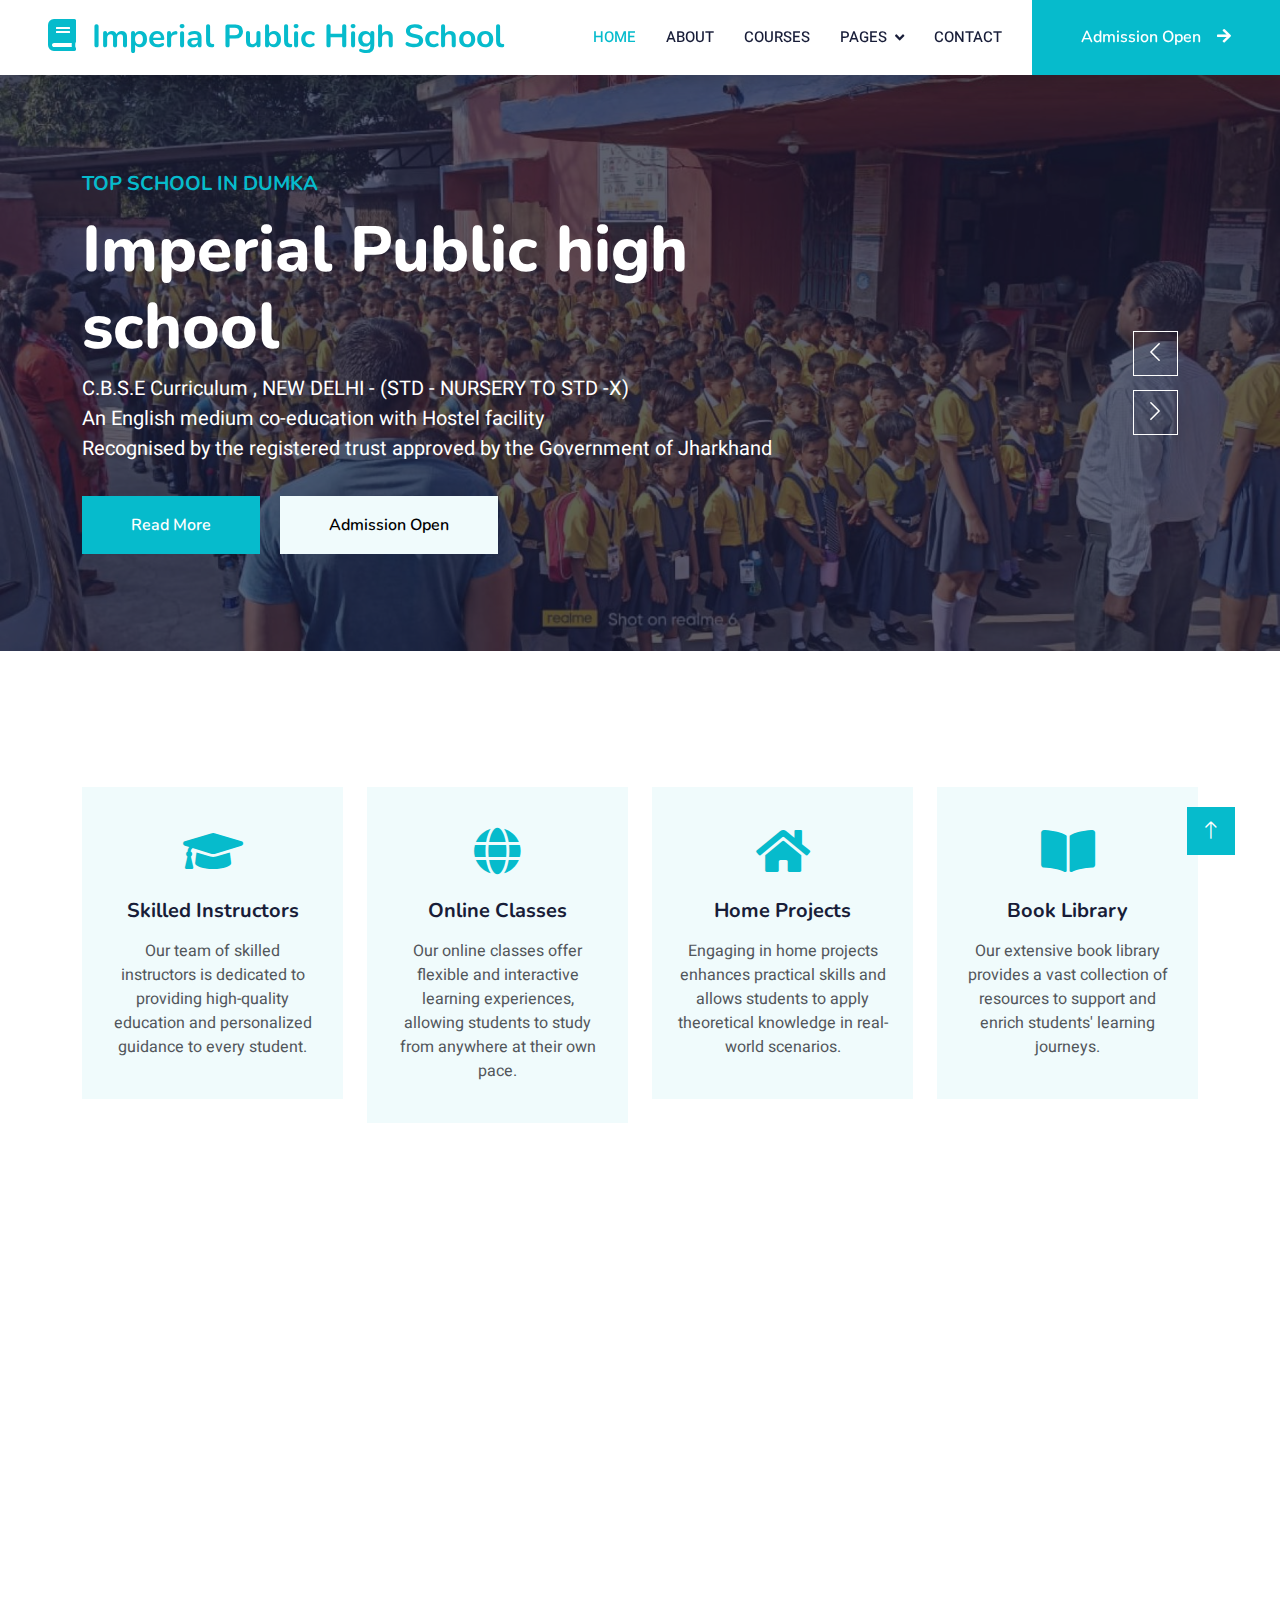
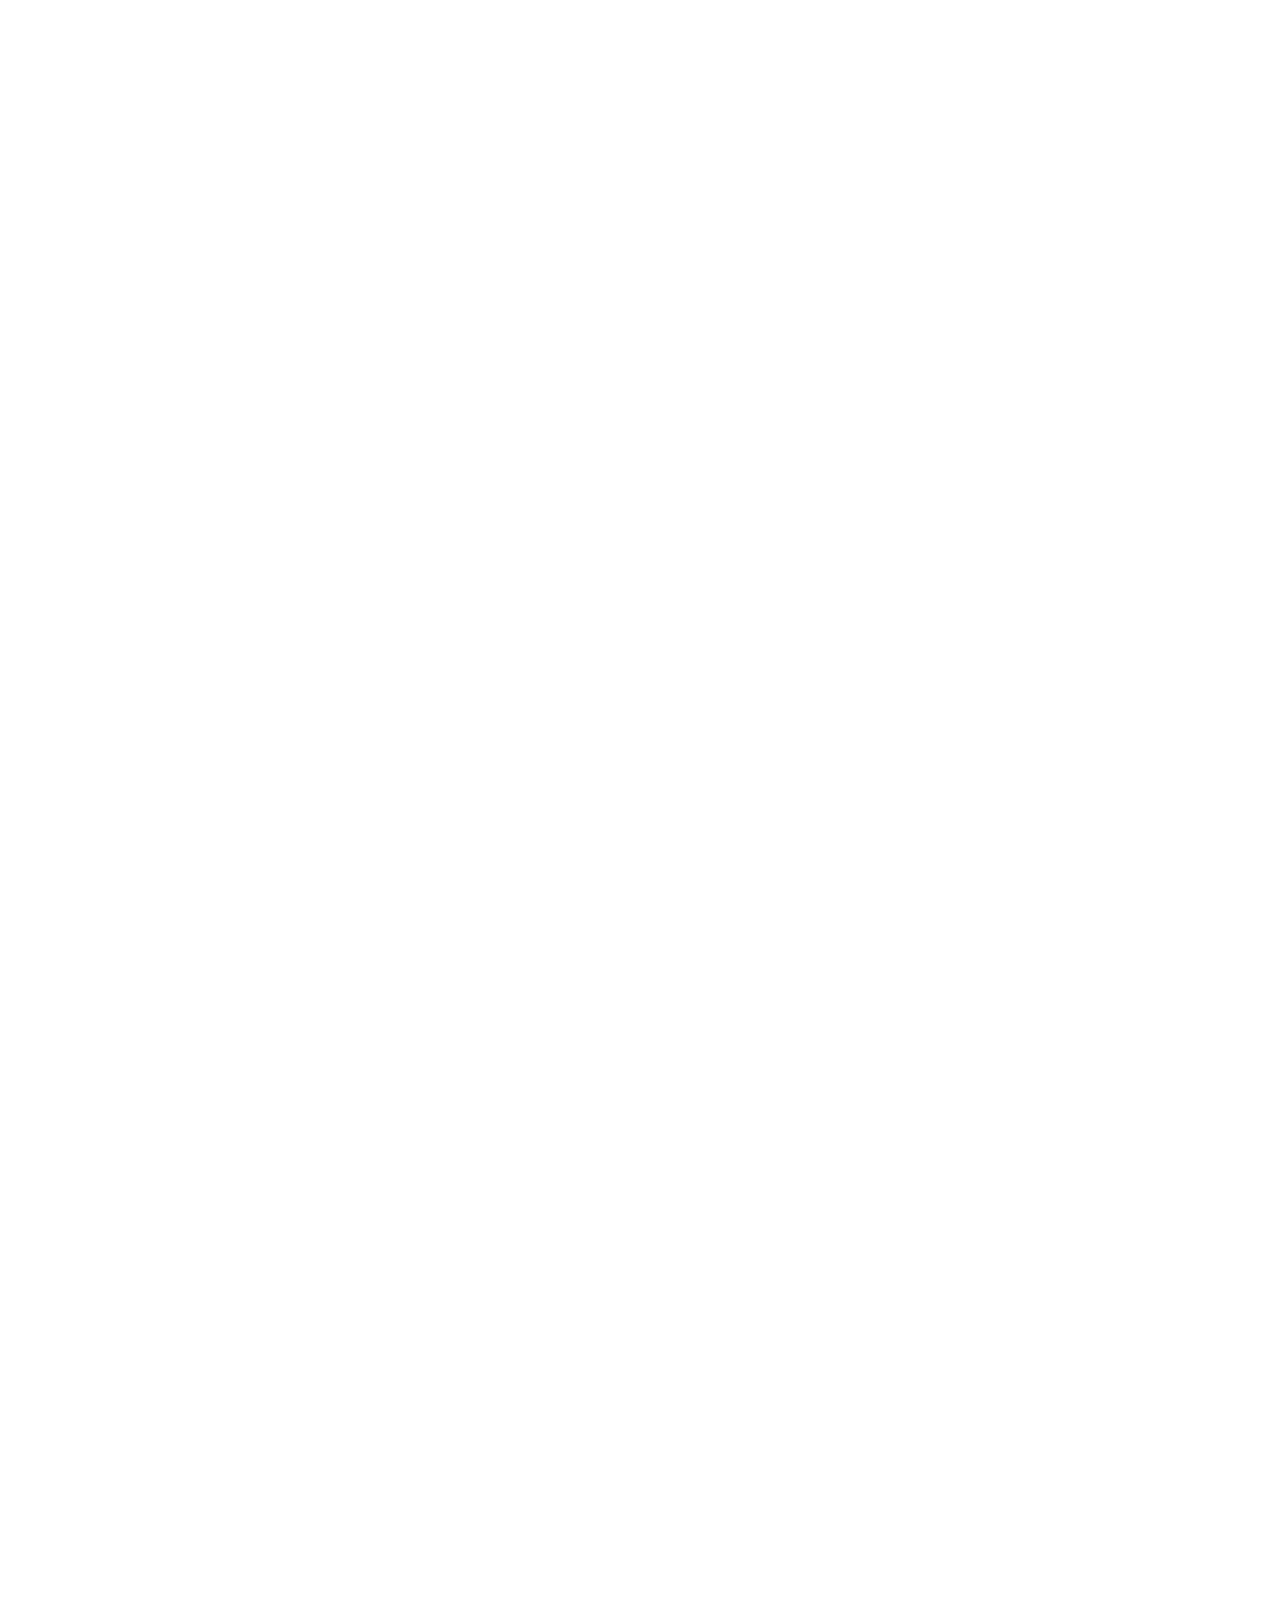
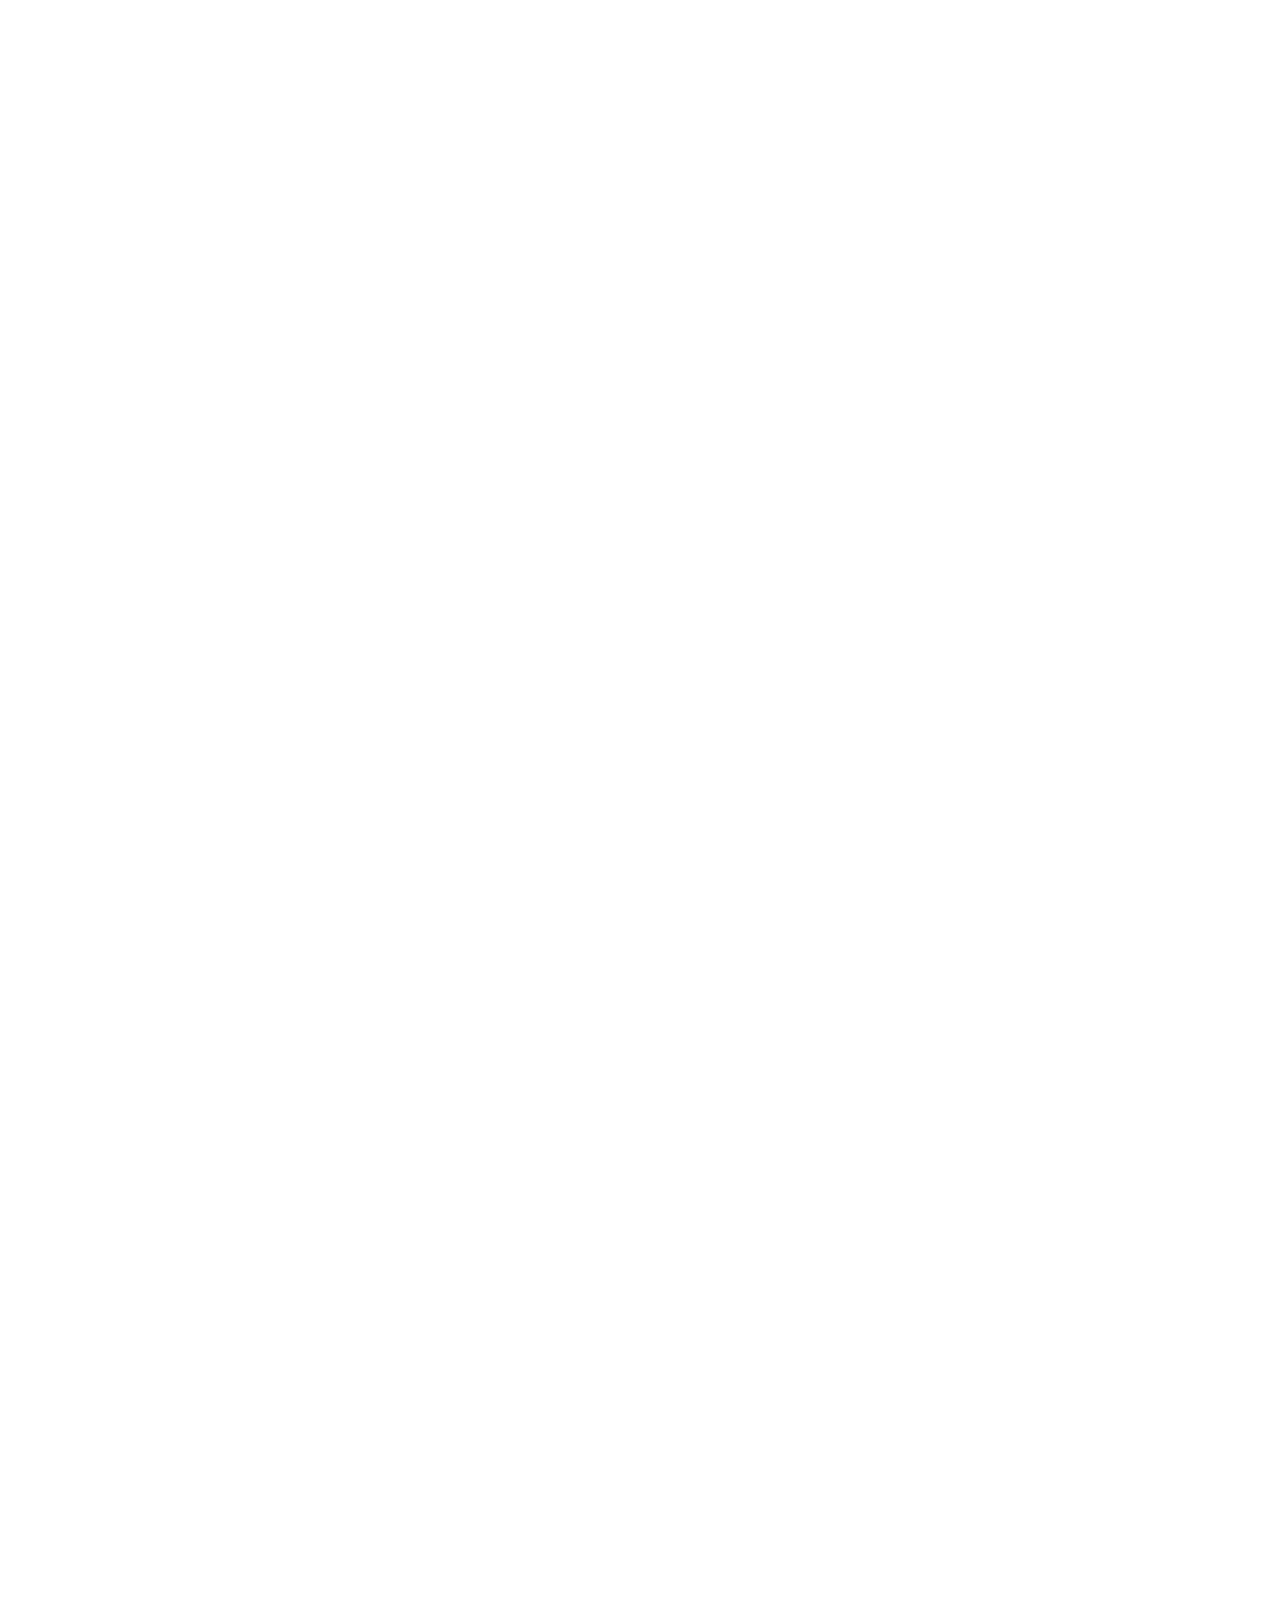
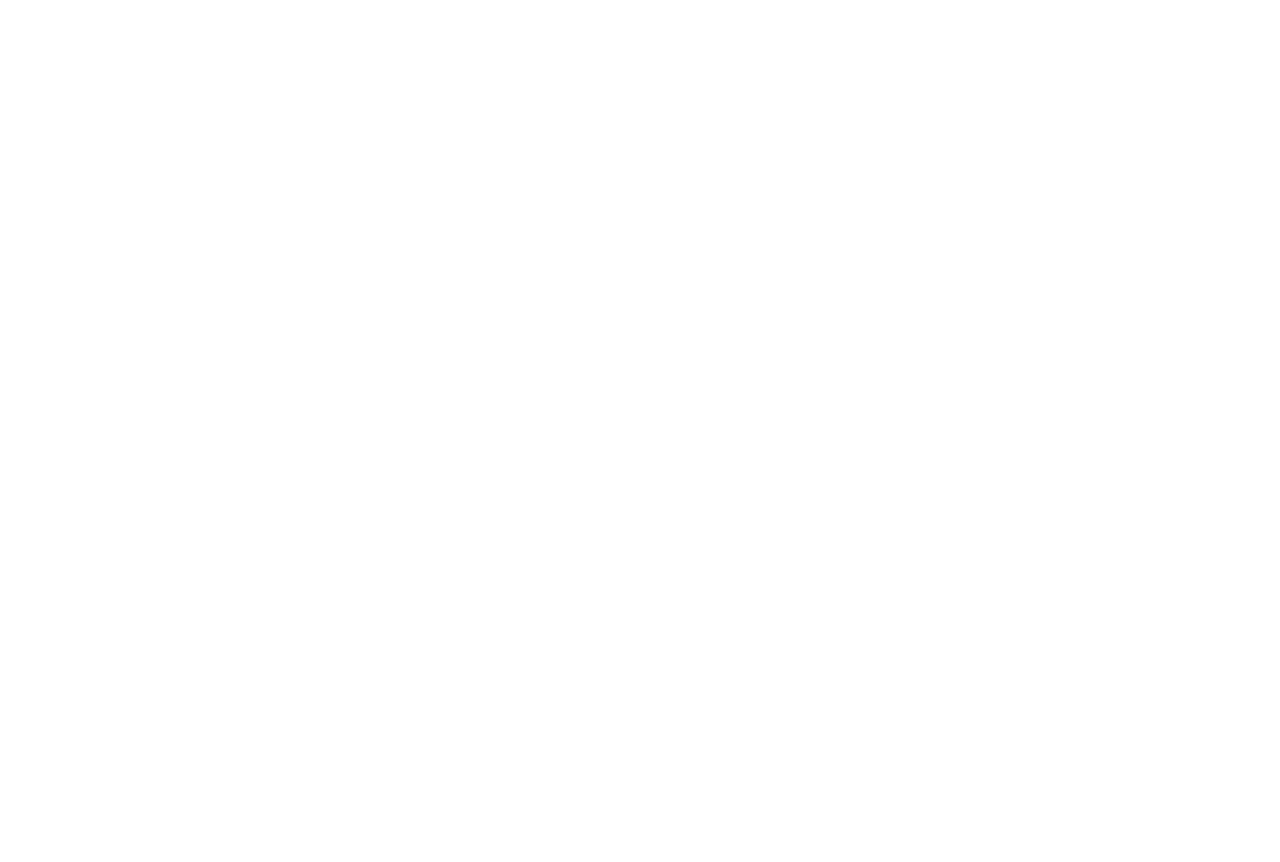
<file: index.html>
<!DOCTYPE html>
<html lang="en">

<head>
    <meta charset="utf-8">
    <title>Imperial Public high school</title>
    <meta content="width=device-width, initial-scale=1.0" name="viewport">
    <meta content="" name="keywords">
    <meta content="" name="description">

    <!-- Favicon -->
    <link href="img/favicon.ico" rel="icon">

    <!-- Google Web Fonts -->
    <link rel="preconnect" href="https://fonts.googleapis.com">
    <link rel="preconnect" href="https://fonts.gstatic.com" crossorigin>
    <link href="https://fonts.googleapis.com/css2?family=Heebo:wght@400;500;600&family=Nunito:wght@600;700;800&display=swap" rel="stylesheet">

    <!-- Icon Font Stylesheet -->
    <link href="https://cdnjs.cloudflare.com/ajax/libs/font-awesome/5.10.0/css/all.min.css" rel="stylesheet">
    <link href="https://cdn.jsdelivr.net/npm/bootstrap-icons@1.4.1/font/bootstrap-icons.css" rel="stylesheet">

    <!-- Libraries Stylesheet -->
    <link href="lib/animate/animate.min.css" rel="stylesheet">
    <link href="lib/owlcarousel/assets/owl.carousel.min.css" rel="stylesheet">

    <!-- Customized Bootstrap Stylesheet -->
    <link href="css/bootstrap.min.css" rel="stylesheet">

    <!-- Template Stylesheet -->
    <link href="css/style.css" rel="stylesheet">
</head>

<body>
    <!-- Spinner Start -->
    <div id="spinner" class="show bg-white position-fixed translate-middle w-100 vh-100 top-50 start-50 d-flex align-items-center justify-content-center">
        <div class="spinner-border text-primary" style="width: 3rem; height: 3rem;" role="status">
            <span class="sr-only">Loading...</span>
        </div>
    </div>
    <!-- Spinner End -->


    <!-- Navbar Start -->
    <nav class="navbar navbar-expand-lg bg-white navbar-light shadow sticky-top p-0">
        <a href="index.html" class="navbar-brand d-flex align-items-center px-4 px-lg-5">
            <h2 class="m-0 text-primary"><i class="fa fa-book me-3"></i>Imperial Public High School</h2>
        </a>
        <button type="button" class="navbar-toggler me-4" data-bs-toggle="collapse" data-bs-target="#navbarCollapse">
            <span class="navbar-toggler-icon"></span>
        </button>
        <div class="collapse navbar-collapse" id="navbarCollapse">
            <div class="navbar-nav ms-auto p-4 p-lg-0">
                <a href="index.html" class="nav-item nav-link active">Home</a>
                <a href="about.html" class="nav-item nav-link">About</a>
                <a href="courses.html" class="nav-item nav-link">Courses</a>
                <div class="nav-item dropdown">
                    <a href="#" class="nav-link dropdown-toggle" data-bs-toggle="dropdown">Pages</a>
                    <div class="dropdown-menu fade-down m-0">
                        <a href="team.html" class="dropdown-item">Our Team</a>
                        <a href="testimonial.html" class="dropdown-item">Testimonial</a>
                        <a href="404.html" class="dropdown-item">404 Page</a>
                    </div>
                </div>
                <a href="contact.html" class="nav-item nav-link">Contact</a>
            </div>
            <a href="" class="btn btn-primary py-4 px-lg-5 d-none d-lg-block">Admission Open<i class="fa fa-arrow-right ms-3"></i></a>
        </div>
    </nav>
    <!-- Navbar End -->


    <!-- Carousel Start -->
    <div class="container-fluid p-0 mb-5">
        <div class="owl-carousel header-carousel position-relative">
            <div class="owl-carousel-item position-relative">
                <img class="img-fluid" src="img/School1.jpg" alt="">
                <div class="position-absolute top-0 start-0 w-100 h-100 d-flex align-items-center" style="background: rgba(24, 29, 56, .7);">
                    <div class="container">
                        <div class="row justify-content-start">
                            <div class="col-sm-10 col-lg-8">
                                <h5 class="text-primary text-uppercase mb-3 animated slideInDown">Top School in Dumka</h5>
                                <h1 class="display-3 text-white animated slideInDown">Imperial Public high school</h1>
                                <p class="fs-5 text-white mb-4 pb-2">C.B.S.E Curriculum , NEW DELHI -  (STD - NURSERY TO STD -X)
                                    <br>An English medium co-education with Hostel facility
                                    <br>Recognised by the registered trust approved by the Government of Jharkhand
                                </p>
                                <a href="" class="btn btn-primary py-md-3 px-md-5 me-3 animated slideInLeft">Read More</a>
                                <a href="" class="btn btn-light py-md-3 px-md-5 animated slideInRight">Admission Open</a>
                            </div>
                        </div>
                    </div>
                </div>
            </div>
            <div class="owl-carousel-item position-relative">
                <img class="img-fluid" src="img/Group1.jpg" alt="">
                <div class="position-absolute top-0 start-0 w-100 h-100 d-flex align-items-center" style="background: rgba(24, 29, 56, .7);">
                    <div class="container">
                        <div class="row justify-content-start">
                            <div class="col-sm-10 col-lg-8">
                                <h5 class="text-primary text-uppercase mb-3 animated slideInDown">Top School in Dumka</h5>
                                <h1 class="display-3 text-white animated slideInDown">Imperial Public high school</h1>
                                <p class="fs-5 text-white mb-4 pb-2">C.B.S.E Curriculum , NEW DELHI -  (STD - NURSERY TO STD -X)
                                    <br>An English medium co-education with Hostel facility
                                    <br>Recognised by the registered trust approved by the Government of Jharkhand</p>
                                <a href="" class="btn btn-primary py-md-3 px-md-5 me-3 animated slideInLeft">Read More</a>
                                <a href="" class="btn btn-light py-md-3 px-md-5 animated slideInRight">Admission Open</a>
                            </div>
                        </div>
                    </div>
                </div>
            </div>
        </div>
    </div>
    <!-- Carousel End -->


    <!-- Service Start -->
    <div class="container-xxl py-5">
        <div class="container">
            <div class="row g-4">
                <div class="col-lg-3 col-sm-6 wow fadeInUp" data-wow-delay="0.1s">
                    <div class="service-item text-center pt-3">
                        <div class="p-4">
                            <i class="fa fa-3x fa-graduation-cap text-primary mb-4"></i>
                            <h5 class="mb-3">Skilled Instructors</h5>
                            <p>Our team of skilled instructors is dedicated to providing high-quality education and personalized guidance to every student.</p>
                        </div>
                    </div>
                </div>
                <div class="col-lg-3 col-sm-6 wow fadeInUp" data-wow-delay="0.3s">
                    <div class="service-item text-center pt-3">
                        <div class="p-4">
                            <i class="fa fa-3x fa-globe text-primary mb-4"></i>
                            <h5 class="mb-3">Online Classes</h5>
                            <p>Our online classes offer flexible and interactive learning experiences, allowing students to study from anywhere at their own pace.</p>
                        </div>
                    </div>
                </div>
                <div class="col-lg-3 col-sm-6 wow fadeInUp" data-wow-delay="0.5s">
                    <div class="service-item text-center pt-3">
                        <div class="p-4">
                            <i class="fa fa-3x fa-home text-primary mb-4"></i>
                            <h5 class="mb-3">Home Projects</h5>
                            <p>Engaging in home projects enhances practical skills and allows students to apply theoretical knowledge in real-world scenarios.</p>
                        </div>
                    </div>
                </div>
                <div class="col-lg-3 col-sm-6 wow fadeInUp" data-wow-delay="0.7s">
                    <div class="service-item text-center pt-3">
                        <div class="p-4">
                            <i class="fa fa-3x fa-book-open text-primary mb-4"></i>
                            <h5 class="mb-3">Book Library</h5>
                            <p>Our extensive book library provides a vast collection of resources to support and enrich students' learning journeys.</p>
                        </div>
                    </div>
                </div>
            </div>
        </div>
    </div>
    <!-- Service End -->


    <!-- About Start -->
    <div class="container-xxl py-5">
        <div class="container">
            <div class="row g-5">
                <div class="col-lg-6 wow fadeInUp" data-wow-delay="0.1s" style="min-height: 400px;">
                    <div class="position-relative h-100">
                        <img class="img-fluid position-absolute w-100 h-100" src="img/Group1.jpg" alt="" style="object-fit: cover;">
                    </div>
                </div>
                <div class="col-lg-6 wow fadeInUp" data-wow-delay="0.3s">
                    <h6 class="section-title bg-white text-start text-primary pe-3">About Us</h6>
                    <h1 class="mb-4">Welcome to Imperial Public high school</h1>
                    <p class="mb-4">Braj Bhushan Prasad Memorial Educational Trust , Recognised by a Registered Trust approved by the Government of Jharkhand India.</p>
                    <p class="mb-4">Dedicated to fostering academic growth and holistic development, the Trust emphasizes quality education, integrity, and social responsibility, making a significant impact in shaping future leaders.</p>
                    <div class="row gy-2 gx-4 mb-4">
                        <div class="col-sm-6">
                            <p class="mb-0"><i class="fa fa-arrow-right text-primary me-2"></i>Skilled Instructors</p>
                        </div>
                        <div class="col-sm-6">
                            <p class="mb-0"><i class="fa fa-arrow-right text-primary me-2"></i>Online Classes</p>
                        </div>
                        <div class="col-sm-6">
                            <p class="mb-0"><i class="fa fa-arrow-right text-primary me-2"></i>Digital library</p>
                        </div>
                        <div class="col-sm-6">
                            <p class="mb-0"><i class="fa fa-arrow-right text-primary me-2"></i>Hostel facility</p>
                        </div>
                        <div class="col-sm-6">
                            <p class="mb-0"><i class="fa fa-arrow-right text-primary me-2"></i>Smart Classes</p>
                        </div>
                        <div class="col-sm-6">
                            <p class="mb-0"><i class="fa fa-arrow-right text-primary me-2"></i>Gaming facilities</p>
                        </div>
                    </div>
                    <a class="btn btn-primary py-3 px-5 mt-2" href="">Read More</a>
                </div>
            </div>
        </div>
    </div>
    <!-- About End -->


    <!-- Categories Start -->
    <div class="container-xxl py-5 category">
        <div class="container">
            <div class="text-center wow fadeInUp" data-wow-delay="0.1s">
                <h6 class="section-title bg-white text-center text-primary px-3">Categories</h6>
                <h1 class="mb-5">Extra Curriculum</h1>
            </div>
            <div class="row g-3">
                <div class="col-lg-7 col-md-6">
                    <div class="row g-3">
                        <div class="col-lg-12 col-md-12 wow zoomIn" data-wow-delay="0.1s">
                            <a class="position-relative d-block overflow-hidden" href="">
                                <img class="img-fluid" src="img/Class2.jpg" alt="">
                                <div class="bg-white text-center position-absolute bottom-0 end-0 py-2 px-3" style="margin: 1px;">
                                    <h5 class="m-0">Children's Day</h5>
                                    <small class="text-primary">Function</small>
                                </div>
                            </a>
                        </div>
                        <div class="col-lg-6 col-md-12 wow zoomIn" data-wow-delay="0.3s">
                            <a class="position-relative d-block overflow-hidden" href="">
                                <img class="img-fluid" src="img/School.jpg" alt="">
                                <div class="bg-white text-center position-absolute bottom-0 end-0 py-2 px-3" style="margin: 1px;">
                                    <h5 class="m-0">Flag Hosting</h5>
                                    <small class="text-primary">Function</small>
                                </div>
                            </a>
                        </div>
                        <div class="col-lg-6 col-md-12 wow zoomIn" data-wow-delay="0.5s">
                            <a class="position-relative d-block overflow-hidden" href="">
                                <img class="img-fluid" src="img/Dance.jpg" alt="">
                                <div class="bg-white text-center position-absolute bottom-0 end-0 py-2 px-3" style="margin: 1px;">
                                    <h5 class="m-0">Dance</h5>
                                    <small class="text-primary">Function</small>
                                </div>
                            </a>
                        </div>
                    </div>
                </div>
                <div class="col-lg-5 col-md-6 wow zoomIn" data-wow-delay="0.7s" style="min-height: 350px;">
                    <a class="position-relative d-block h-100 overflow-hidden" href="">
                        <img class="img-fluid position-absolute w-100 h-100" src="img/Fancy dress.jpg" alt="" style="object-fit: cover;">
                        <div class="bg-white text-center position-absolute bottom-0 end-0 py-2 px-3" style="margin:  1px;">
                            <h5 class="m-0">Fancy Dress</h5>
                            <small class="text-primary">Function</small>
                        </div>
                    </a>
                </div>
            </div>
        </div>
    </div>
    <!-- Categories Start -->


    <!-- Courses Start -->
    <div class="container-xxl py-5">
        <div class="container">
            <div class="text-center wow fadeInUp" data-wow-delay="0.1s">
                <h6 class="section-title bg-white text-center text-primary px-3">Events</h6>
                <h1 class="mb-5">School Events</h1>
            </div>
            <div class="row g-4 justify-content-center">
                <div class="col-lg-4 col-md-6 wow fadeInUp" data-wow-delay="0.1s">
                    <div class="course-item bg-light">
                        <div class="position-relative overflow-hidden">
                            <img class="img-fluid" src="img/Dance.jpg" alt="">
                            <div class="w-100 d-flex justify-content-center position-absolute bottom-0 start-0 mb-4">
                                <a href="#" class="flex-shrink-0 btn btn-sm btn-primary px-3 border-end" style="border-radius: 30px 0 0 30px;">Read More</a>
                                <a href="#" class="flex-shrink-0 btn btn-sm btn-primary px-3" style="border-radius: 0 30px 30px 0;">Join Now</a>
                            </div>
                        </div>
                        <div class="text-center p-4 pb-0">
                            <h3 class="mb-0">Dance competition</h3>
                            <div class="mb-3">
                                <small class="fa fa-star text-primary"></small>
                                <small class="fa fa-star text-primary"></small>
                                <small class="fa fa-star text-primary"></small>
                                <small class="fa fa-star text-primary"></small>
                                <small class="fa fa-star text-primary"></small>
                                <small>(123)</small>
                            </div>
                            <h5 class="mb-4">Competitive dance is a popular, sport in which competitors perform dances in any permitted styles</h5>
                        </div>
                        <div class="d-flex border-top">
                            <small class="flex-fill text-center border-end py-2"><i class="fa fa-user-tie text-primary me-2"></i>Winner- Sukanya</small>
                            <small class="flex-fill text-center border-end py-2"><i class="fa fa-clock text-primary me-2"></i>1.49 Hrs</small>
                            <small class="flex-fill text-center py-2"><i class="fa fa-user text-primary me-2"></i>30 Students</small>
                        </div>
                    </div>
                </div>
                <div class="col-lg-4 col-md-6 wow fadeInUp" data-wow-delay="0.3s">
                    <div class="course-item bg-light">
                        <div class="position-relative overflow-hidden">
                            <img class="img-fluid" src="img/Fancy dress.jpg" alt="">
                            <div class="w-100 d-flex justify-content-center position-absolute bottom-0 start-0 mb-4">
                                <a href="#" class="flex-shrink-0 btn btn-sm btn-primary px-3 border-end" style="border-radius: 30px 0 0 30px;">Read More</a>
                                <a href="#" class="flex-shrink-0 btn btn-sm btn-primary px-3" style="border-radius: 0 30px 30px 0;">Join Now</a>
                            </div>
                        </div>
                        <div class="text-center p-4 pb-0">
                            <h3 class="mb-0">Fancy Dress competition</h3>
                            <div class="mb-3">
                                <small class="fa fa-star text-primary"></small>
                                <small class="fa fa-star text-primary"></small>
                                <small class="fa fa-star text-primary"></small>
                                <small class="fa fa-star text-primary"></small>
                                <small class="fa fa-star text-primary"></small>
                                <small>(123)</small>
                            </div>
                            <h5 class="mb-4">It is an event where participants wear themed costumes to compete for prizes.</h5>
                        </div>
                        <div class="d-flex border-top">
                            <small class="flex-fill text-center border-end py-2"><i class="fa fa-user-tie text-primary me-2"></i>Winner- Abha</small>
                            <small class="flex-fill text-center border-end py-2"><i class="fa fa-clock text-primary me-2"></i>1.49 Hrs</small>
                            <small class="flex-fill text-center py-2"><i class="fa fa-user text-primary me-2"></i>30 Students</small>
                        </div>
                    </div>
                </div>
                <div class="col-lg-4 col-md-6 wow fadeInUp" data-wow-delay="0.5s">
                    <div class="course-item bg-light">
                        <div class="position-relative overflow-hidden">
                            <img class="img-fluid" src="img/Group2.jpg" alt="">
                            <div class="w-100 d-flex justify-content-center position-absolute bottom-0 start-0 mb-4">
                                <a href="#" class="flex-shrink-0 btn btn-sm btn-primary px-3 border-end" style="border-radius: 30px 0 0 30px;">Read More</a>
                                <a href="#" class="flex-shrink-0 btn btn-sm btn-primary px-3" style="border-radius: 0 30px 30px 0;">Join Now</a>
                            </div>
                        </div>
                        <div class="text-center p-4 pb-0">
                            <h3 class="mb-0">Children's Day Celebration</h3>
                            <div class="mb-3">
                                <small class="fa fa-star text-primary"></small>
                                <small class="fa fa-star text-primary"></small>
                                <small class="fa fa-star text-primary"></small>
                                <small class="fa fa-star text-primary"></small>
                                <small class="fa fa-star text-primary"></small>
                                <small>(123)</small>
                            </div>
                            <h5 class="mb-4">Celebrated on November 14, honors the birth anniversary of Jawaharlal Nehru</h5>
                        </div>
                        <div class="d-flex border-top">
                            <small class="flex-fill text-center border-end py-2"><i class="fa fa-user-tie text-primary me-2"></i>Winner- Ayush</small>
                            <small class="flex-fill text-center border-end py-2"><i class="fa fa-clock text-primary me-2"></i>1.49 Hrs</small>
                            <small class="flex-fill text-center py-2"><i class="fa fa-user text-primary me-2"></i>30 Students</small>
                        </div>
                    </div>
                </div>
            </div>
        </div>
    </div>
    <!-- Courses End -->


    <!-- Team Start -->
    <div class="container-xxl py-5">
        <div class="container">
            <div class="text-center wow fadeInUp" data-wow-delay="0.1s">
                <h6 class="section-title bg-white text-center text-primary px-3">Instructors</h6>
                <h1 class="mb-5">Expert Instructors</h1>
            </div>
            <div class="row g-4">
                <div class="col-lg-3 col-md-6 wow fadeInUp" data-wow-delay="0.1s">
                    <div class="team-item bg-light">
                        <div class="overflow-hidden">
                            <img class="img-fluid" src="img/Nanaji.png" alt="">
                        </div>
                        <div class="position-relative d-flex justify-content-center" style="margin-top: -23px;">
                            <div class="bg-light d-flex justify-content-center pt-2 px-1">
                                <a class="btn btn-sm-square btn-primary mx-1" href=""><i class="fab fa-facebook-f"></i></a>
                                <a class="btn btn-sm-square btn-primary mx-1" href=""><i class="fab fa-twitter"></i></a>
                                <a class="btn btn-sm-square btn-primary mx-1" href=""><i class="fab fa-instagram"></i></a>
                            </div>
                        </div>
                        <div class="text-center p-4">
                            <h5 class="mb-0">Late. BrajBhushan Prasad</h5>
                            <small>Memorial Educational Trust</small>
                        </div>
                    </div>
                </div>
                <div class="col-lg-3 col-md-6 wow fadeInUp" data-wow-delay="0.3s">
                    <div class="team-item bg-light">
                        <div class="overflow-hidden">
                            <img class="img-fluid" src="img/Nani 500.jpg" alt="">
                        </div>
                        <div class="position-relative d-flex justify-content-center" style="margin-top: -23px;">
                            <div class="bg-light d-flex justify-content-center pt-2 px-1">
                                <a class="btn btn-sm-square btn-primary mx-1" href=""><i class="fab fa-facebook-f"></i></a>
                                <a class="btn btn-sm-square btn-primary mx-1" href=""><i class="fab fa-twitter"></i></a>
                                <a class="btn btn-sm-square btn-primary mx-1" href=""><i class="fab fa-instagram"></i></a>
                            </div>
                        </div>
                        <div class="text-center p-4">
                            <h5 class="mb-0">Renuka Prasad</h5>
                            <small>President</small>
                        </div>
                    </div>
                </div>
                <div class="col-lg-3 col-md-6 wow fadeInUp" data-wow-delay="0.3s">
                    <div class="team-item bg-light">
                        <div class="overflow-hidden">
                            <img class="img-fluid" src="img/Mummy.jpg" alt="">
                        </div>
                        <div class="position-relative d-flex justify-content-center" style="margin-top: -23px;">
                            <div class="bg-light d-flex justify-content-center pt-2 px-1">
                                <a class="btn btn-sm-square btn-primary mx-1" href=""><i class="fab fa-facebook-f"></i></a>
                                <a class="btn btn-sm-square btn-primary mx-1" href=""><i class="fab fa-twitter"></i></a>
                                <a class="btn btn-sm-square btn-primary mx-1" href=""><i class="fab fa-instagram"></i></a>
                            </div>
                        </div>
                        <div class="text-center p-4">
                            <h5 class="mb-0">Ruby Sinha</h5>
                            <small>Trusty</small>
                        </div>
                    </div>
                </div>
                <div class="col-lg-3 col-md-6 wow fadeInUp" data-wow-delay="0.5s">
                    <div class="team-item bg-light">
                        <div class="overflow-hidden">
                            <img class="img-fluid" src="img/Alok.JPG" alt="">
                        </div>
                        <div class="position-relative d-flex justify-content-center" style="margin-top: -23px;">
                            <div class="bg-light d-flex justify-content-center pt-2 px-1">
                                <a class="btn btn-sm-square btn-primary mx-1" href=""><i class="fab fa-facebook-f"></i></a>
                                <a class="btn btn-sm-square btn-primary mx-1" href=""><i class="fab fa-twitter"></i></a>
                                <a class="btn btn-sm-square btn-primary mx-1" href=""><i class="fab fa-instagram"></i></a>
                            </div>
                        </div>
                        <div class="text-center p-4">
                            <h5 class="mb-0">KumarAloke</h5>
                            <small>Secretary</small>
                        </div>
                    </div>
                </div>
                <div class="col-lg-3 col-md-6 wow fadeInUp" data-wow-delay="0.7s">
                    <div class="team-item bg-light">
                        <div class="overflow-hidden">
                            <img class="img-fluid" src="img/mami - Copy.jpg" alt="">
                        </div>
                        <div class="position-relative d-flex justify-content-center" style="margin-top: -23px;">
                            <div class="bg-light d-flex justify-content-center pt-2 px-1">
                                <a class="btn btn-sm-square btn-primary mx-1" href=""><i class="fab fa-facebook-f"></i></a>
                                <a class="btn btn-sm-square btn-primary mx-1" href=""><i class="fab fa-twitter"></i></a>
                                <a class="btn btn-sm-square btn-primary mx-1" href=""><i class="fab fa-instagram"></i></a>
                            </div>
                        </div>
                        <div class="text-center p-4">
                            <h5 class="mb-0">Sweta Kumari</h5>
                            <small>Tresurer</small>
                        </div>
                    </div>
                </div>
                <div class="col-lg-3 col-md-6 d-flex justify-content-center wow fadeInUp" data-wow-delay="0.7s">
    <div class="team-item bg-light">
        <div class="overflow-hidden">
            <img class="img-fluid" src="img/Principal1.jpg" alt="">
        </div>
        <div class="position-relative d-flex justify-content-center" style="margin-top: -23px;">
            <div class="bg-light d-flex justify-content-center pt-2 px-1">
                <a class="btn btn-sm-square btn-primary mx-1" href=""><i class="fab fa-facebook-f"></i></a>
                <a class="btn btn-sm-square btn-primary mx-1" href=""><i class="fab fa-twitter"></i></a>
                <a class="btn btn-sm-square btn-primary mx-1" href=""><i class="fab fa-instagram"></i></a>
            </div>
        </div>
        <div class="text-center p-4">
            <h5 class="mb-0">Supriya Kindo</h5>
            <small>Principal</small>
        </div>
    </div>
</div>

            </div>
        </div>
    </div>
    <!-- Team End -->


    <!-- Testimonial Start -->
    <div class="container-xxl py-5 wow fadeInUp" data-wow-delay="0.1s">
        <div class="container">
            <div class="text-center">
                <h6 class="section-title bg-white text-center text-primary px-3">Testimonial</h6>
                <h1 class="mb-5">Parents Testimonials</h1>
            </div>
            <div class="owl-carousel testimonial-carousel position-relative">
                <div class="testimonial-item text-center">
                    <img class="border rounded-circle p-2 mx-auto mb-3" src="img/Test1.png" style="width: 80px; height: 80px;">
                    <h5 class="mb-0">Rohan singh</h5>
                    <p>Ayush's Parent</p>
                    <div class="testimonial-text bg-light text-center p-4">
                    <p class="mb-0">I like to take this privilege to congratulate the management of the School for its endless efforts. We are really feeling proud of all the teachers and the school as a whole. Teacher uses 2D & 3D multimedia modules to teach and my child loves it.</p>
                    </div>
                </div>
                <div class="testimonial-item text-center">
                    <img class="border rounded-circle p-2 mx-auto mb-3" src="img/Test2.png" style="width: 80px; height: 80px;">
                    <h5 class="mb-0">Abhimanyu Singh</h5>
                    <p>Vineet's Parent</p>
                    <div class="testimonial-text bg-light text-center p-4">
                    <p class="mb-0">I am impressed with your curriculum and teaching methods which is different from other schools. Well planned worksheets for practice makes my child think beyond prescribed Textbooks.</p>
                    </div>
                </div>
                <div class="testimonial-item text-center">
                    <img class="border rounded-circle p-2 mx-auto mb-3" src="img/Test3.png" style="width: 80px; height: 80px;">
                    <h5 class="mb-0">Akhilesh kumar</h5>
                    <p>Aarav's Parent</p>
                    <div class="testimonial-text bg-light text-center p-4">
                    <p class="mb-0">
                        The child is progressing well academically. His confidence has boosted up a lot as earlier he was very introvert.</p>
                    </div>
                </div>
                <div class="testimonial-item text-center">
                    <img class="border rounded-circle p-2 mx-auto mb-3" src="img/Test4.png" style="width: 80px; height: 80px;">
                    <h5 class="mb-0">Abhishek</h5>
                    <p>Ritika's Parent</p>
                    <div class="testimonial-text bg-light text-center p-4">
                    <p class="mb-0">Ritika’s communication and social skills have enhanced a lot due to a range of classroom activities.</p>
                    </div>
                </div>
            </div>
        </div>
    </div>
    <!-- Testimonial End -->
        

    <!-- Footer Start -->
    <div class="container-fluid bg-dark text-light footer pt-5 mt-5 wow fadeIn" data-wow-delay="0.1s">
        <div class="container py-5">
            <div class="row g-5">
                <div class="col-lg-3 col-md-6">
                    <h4 class="text-white mb-3">Quick Link</h4>
                    <a class="btn btn-link" href="">About Us</a>
                    <a class="btn btn-link" href="">Contact Us</a>
                    <a class="btn btn-link" href="">Privacy Policy</a>
                    <a class="btn btn-link" href="">Terms & Condition</a>
                    <a class="btn btn-link" href="">FAQs & Help</a>
                </div>
                <div class="col-lg-3 col-md-6">
                    <h4 class="text-white mb-3">Contact</h4>
                    <p class="mb-2"><i class="fa fa-map-marker-alt me-3"></i>Harnakundi Road, Purana Dumka, Dumka, Jharkhand 814101</p>
                    <p class="mb-2"><i class="fa fa-phone-alt me-3"></i>+91 6202356698</p>
                    <p class="mb-2"><i class="fa fa-envelope me-3"></i>Kumaraloke909@gmail.com</p>
                    <div class="d-flex pt-2">
                        <a class="btn btn-outline-light btn-social" href=""><i class="fab fa-twitter"></i></a>
                        <a class="btn btn-outline-light btn-social" href=""><i class="fab fa-facebook-f"></i></a>
                        <a class="btn btn-outline-light btn-social" href=""><i class="fab fa-youtube"></i></a>
                        <a class="btn btn-outline-light btn-social" href=""><i class="fab fa-linkedin-in"></i></a>
                    </div>
                </div>
                <div class="col-lg-3 col-md-6">
                    <h4 class="text-white mb-3">Gallery</h4>
                    <div class="row g-2 pt-2">
                        <div class="col-4">
                            <img class="img-fluid bg-light p-1" src="img/Dance.jpg" alt="">
                        </div>
                        <div class="col-4">
                            <img class="img-fluid bg-light p-1" src="img/Republic.jpg" alt="">
                        </div>
                        <div class="col-4">
                            <img class="img-fluid bg-light p-1" src="img/republic1.jpg" alt="">
                        </div>
                        <div class="col-4">
                            <img class="img-fluid bg-light p-1" src="img/School.jpg" alt="">
                        </div>
                        <div class="col-4">
                            <img class="img-fluid bg-light p-1" src="img/Fancy dress.jpg" alt="">
                        </div>
                        <div class="col-4">
                            <img class="img-fluid bg-light p-1" src="img/Group2.jpg" alt="">
                        </div>
                    </div>
                </div>
                <div class="col-lg-3 col-md-6">
                    <h4 class="text-white mb-3">Newsletter</h4>
                    <p>Stay informed about our latest news, events, and updates by signing up for our school newsletter!</p>
                    <div class="position-relative mx-auto" style="max-width: 400px;">
                        <input class="form-control border-0 w-100 py-3 ps-4 pe-5" type="text" placeholder="Your email">
                        <button type="button" class="btn btn-primary py-2 position-absolute top-0 end-0 mt-2 me-2">SignUp</button>
                    </div>
                </div>
            </div>
        </div>
        <div class="container">
            <div class="copyright">
                <div class="row">
                    <div class="col-md-6 text-center text-md-start mb-3 mb-md-0">
                        &copy; <a class="border-bottom" href="#">IPHS</a>, All Right Reserved.

                        <!--/*** This template is free as long as you keep the footer author’s credit link/attribution link/backlink. If you'd like to use the template without the footer author’s credit link/attribution link/backlink, you can purchase the Credit Removal License from "https://htmlcodex.com/credit-removal". Thank you for your support. ***/-->
                        Designed By <a class="border-bottom" href="https://www.linkedin.com/in/1vardhan/">HARSH VARDHAN</a><br><br>
                        Developer <a class="border-bottom" href="https://github.com/harsh1vardhan">Harshvardhan</a>
                    </div>
                    <div class="col-md-6 text-center text-md-end">
                        <div class="footer-menu">
                            <a href="">Home</a>
                            <a href="">Cookies</a>
                            <a href="">Help</a>
                            <a href="">FQAs</a>
                        </div>
                    </div>
                </div>
            </div>
        </div>
    </div>
    <!-- Footer End -->


    <!-- Back to Top -->
    <a href="#" class="btn btn-lg btn-primary btn-lg-square back-to-top"><i class="bi bi-arrow-up"></i></a>


    <!-- JavaScript Libraries -->
    <script src="https://code.jquery.com/jquery-3.4.1.min.js"></script>
    <script src="https://cdn.jsdelivr.net/npm/bootstrap@5.0.0/dist/js/bootstrap.bundle.min.js"></script>
    <script src="lib/wow/wow.min.js"></script>
    <script src="lib/easing/easing.min.js"></script>
    <script src="lib/waypoints/waypoints.min.js"></script>
    <script src="lib/owlcarousel/owl.carousel.min.js"></script>

    <!-- Template Javascript -->
    <script src="js/main.js"></script>
</body>

</html>
</file>
<file: css/style.css>
/********** Template CSS **********/
:root {
    --primary: #06BBCC;
    --light: #F0FBFC;
    --dark: #181d38;
}

.fw-medium {
    font-weight: 600 !important;
}

.fw-semi-bold {
    font-weight: 700 !important;
}

.back-to-top {
    position: fixed;
    display: none;
    right: 45px;
    bottom: 45px;
    z-index: 99;
}


/*** Spinner ***/
#spinner {
    opacity: 0;
    visibility: hidden;
    transition: opacity .5s ease-out, visibility 0s linear .5s;
    z-index: 99999;
}

#spinner.show {
    transition: opacity .5s ease-out, visibility 0s linear 0s;
    visibility: visible;
    opacity: 1;
}


/*** Button ***/
.btn {
    font-family: 'Nunito', sans-serif;
    font-weight: 600;
    transition: .5s;
}

.btn.btn-primary,
.btn.btn-secondary {
    color: #FFFFFF;
}

.btn-square {
    width: 38px;
    height: 38px;
}

.btn-sm-square {
    width: 32px;
    height: 32px;
}

.btn-lg-square {
    width: 48px;
    height: 48px;
}

.btn-square,
.btn-sm-square,
.btn-lg-square {
    padding: 0;
    display: flex;
    align-items: center;
    justify-content: center;
    font-weight: normal;
    border-radius: 0px;
}


/*** Navbar ***/
.navbar .dropdown-toggle::after {
    border: none;
    content: "\f107";
    font-family: "Font Awesome 5 Free";
    font-weight: 900;
    vertical-align: middle;
    margin-left: 8px;
}

.navbar-light .navbar-nav .nav-link {
    margin-right: 30px;
    padding: 25px 0;
    color: #FFFFFF;
    font-size: 15px;
    text-transform: uppercase;
    outline: none;
}

.navbar-light .navbar-nav .nav-link:hover,
.navbar-light .navbar-nav .nav-link.active {
    color: var(--primary);
}

@media (max-width: 991.98px) {
    .navbar-light .navbar-nav .nav-link  {
        margin-right: 0;
        padding: 10px 0;
    }

    .navbar-light .navbar-nav {
        border-top: 1px solid #EEEEEE;
    }
}

.navbar-light .navbar-brand,
.navbar-light a.btn {
    height: 75px;
}

.navbar-light .navbar-nav .nav-link {
    color: var(--dark);
    font-weight: 500;
}

.navbar-light.sticky-top {
    top: -100px;
    transition: .5s;
}

@media (min-width: 992px) {
    .navbar .nav-item .dropdown-menu {
        display: block;
        margin-top: 0;
        opacity: 0;
        visibility: hidden;
        transition: .5s;
    }

    .navbar .dropdown-menu.fade-down {
        top: 100%;
        transform: rotateX(-75deg);
        transform-origin: 0% 0%;
    }

    .navbar .nav-item:hover .dropdown-menu {
        top: 100%;
        transform: rotateX(0deg);
        visibility: visible;
        transition: .5s;
        opacity: 1;
    }
}


/*** Header carousel ***/
@media (max-width: 768px) {
    .header-carousel .owl-carousel-item {
        position: relative;
        min-height: 500px;
    }
    
    .header-carousel .owl-carousel-item img {
        position: absolute;
        width: 100%;
        height: 100%;
        object-fit: cover;
    }
}

.header-carousel .owl-nav {
    position: absolute;
    top: 50%;
    right: 8%;
    transform: translateY(-50%);
    display: flex;
    flex-direction: column;
}

.header-carousel .owl-nav .owl-prev,
.header-carousel .owl-nav .owl-next {
    margin: 7px 0;
    width: 45px;
    height: 45px;
    display: flex;
    align-items: center;
    justify-content: center;
    color: #FFFFFF;
    background: transparent;
    border: 1px solid #FFFFFF;
    font-size: 22px;
    transition: 5s;
}

.header-carousel .owl-nav .owl-prev:hover,
.header-carousel .owl-nav .owl-next:hover {
    background: var(--primary);
    border-color: var(--primary);
}

.page-header {
    background: linear-gradient(rgba(24, 29, 56, .7), rgba(24, 29, 56, .7)), url(../img/carousel-1.jpg);
    background-position: center center;
    background-repeat: no-repeat;
    background-size: cover;
}

.page-header-inner {
    background: rgba(15, 23, 43, .7);
}

.breadcrumb-item + .breadcrumb-item::before {
    color: var(--light);
}


/*** Section Title ***/
.section-title {
    position: relative;
    display: inline-block;
    text-transform: uppercase;
}

.section-title::before {
    position: absolute;
    content: "";
    width: calc(100% + 80px);
    height: 2px;
    top: 4px;
    left: -40px;
    background: var(--primary);
    z-index: -1;
}

.section-title::after {
    position: absolute;
    content: "";
    width: calc(100% + 120px);
    height: 2px;
    bottom: 5px;
    left: -60px;
    background: var(--primary);
    z-index: -1;
}

.section-title.text-start::before {
    width: calc(100% + 40px);
    left: 0;
}

.section-title.text-start::after {
    width: calc(100% + 60px);
    left: 0;
}


/*** Service ***/
.service-item {
    background: var(--light);
    transition: .5s;
}

.service-item:hover {
    margin-top: -10px;
    background: var(--primary);
}

.service-item * {
    transition: .5s;
}

.service-item:hover * {
    color: var(--light) !important;
}


/*** Categories & Courses ***/
.category img,
.course-item img {
    transition: .5s;
}

.category a:hover img,
.course-item:hover img {
    transform: scale(1.1);
}


/*** Team ***/
.team-item img {
    transition: .5s;
}

.team-item:hover img {
    transform: scale(1.1);
}


/*** Testimonial ***/
.testimonial-carousel::before {
    position: absolute;
    content: "";
    top: 0;
    left: 0;
    height: 100%;
    width: 0;
    background: linear-gradient(to right, rgba(255, 255, 255, 1) 0%, rgba(255, 255, 255, 0) 100%);
    z-index: 1;
}

.testimonial-carousel::after {
    position: absolute;
    content: "";
    top: 0;
    right: 0;
    height: 100%;
    width: 0;
    background: linear-gradient(to left, rgba(255, 255, 255, 1) 0%, rgba(255, 255, 255, 0) 100%);
    z-index: 1;
}

@media (min-width: 768px) {
    .testimonial-carousel::before,
    .testimonial-carousel::after {
        width: 200px;
    }
}

@media (min-width: 992px) {
    .testimonial-carousel::before,
    .testimonial-carousel::after {
        width: 300px;
    }
}

.testimonial-carousel .owl-item .testimonial-text,
.testimonial-carousel .owl-item.center .testimonial-text * {
    transition: .5s;
}

.testimonial-carousel .owl-item.center .testimonial-text {
    background: var(--primary) !important;
}

.testimonial-carousel .owl-item.center .testimonial-text * {
    color: #FFFFFF !important;
}

.testimonial-carousel .owl-dots {
    margin-top: 24px;
    display: flex;
    align-items: flex-end;
    justify-content: center;
}

.testimonial-carousel .owl-dot {
    position: relative;
    display: inline-block;
    margin: 0 5px;
    width: 15px;
    height: 15px;
    border: 1px solid #CCCCCC;
    transition: .5s;
}

.testimonial-carousel .owl-dot.active {
    background: var(--primary);
    border-color: var(--primary);
}


/*** Footer ***/
.footer .btn.btn-social {
    margin-right: 5px;
    width: 35px;
    height: 35px;
    display: flex;
    align-items: center;
    justify-content: center;
    color: var(--light);
    font-weight: normal;
    border: 1px solid #FFFFFF;
    border-radius: 35px;
    transition: .3s;
}

.footer .btn.btn-social:hover {
    color: var(--primary);
}

.footer .btn.btn-link {
    display: block;
    margin-bottom: 5px;
    padding: 0;
    text-align: left;
    color: #FFFFFF;
    font-size: 15px;
    font-weight: normal;
    text-transform: capitalize;
    transition: .3s;
}

.footer .btn.btn-link::before {
    position: relative;
    content: "\f105";
    font-family: "Font Awesome 5 Free";
    font-weight: 900;
    margin-right: 10px;
}

.footer .btn.btn-link:hover {
    letter-spacing: 1px;
    box-shadow: none;
}

.footer .copyright {
    padding: 25px 0;
    font-size: 15px;
    border-top: 1px solid rgba(256, 256, 256, .1);
}

.footer .copyright a {
    color: var(--light);
}

.footer .footer-menu a {
    margin-right: 15px;
    padding-right: 15px;
    border-right: 1px solid rgba(255, 255, 255, .1);
}

.footer .footer-menu a:last-child {
    margin-right: 0;
    padding-right: 0;
    border-right: none;
}
</file>
